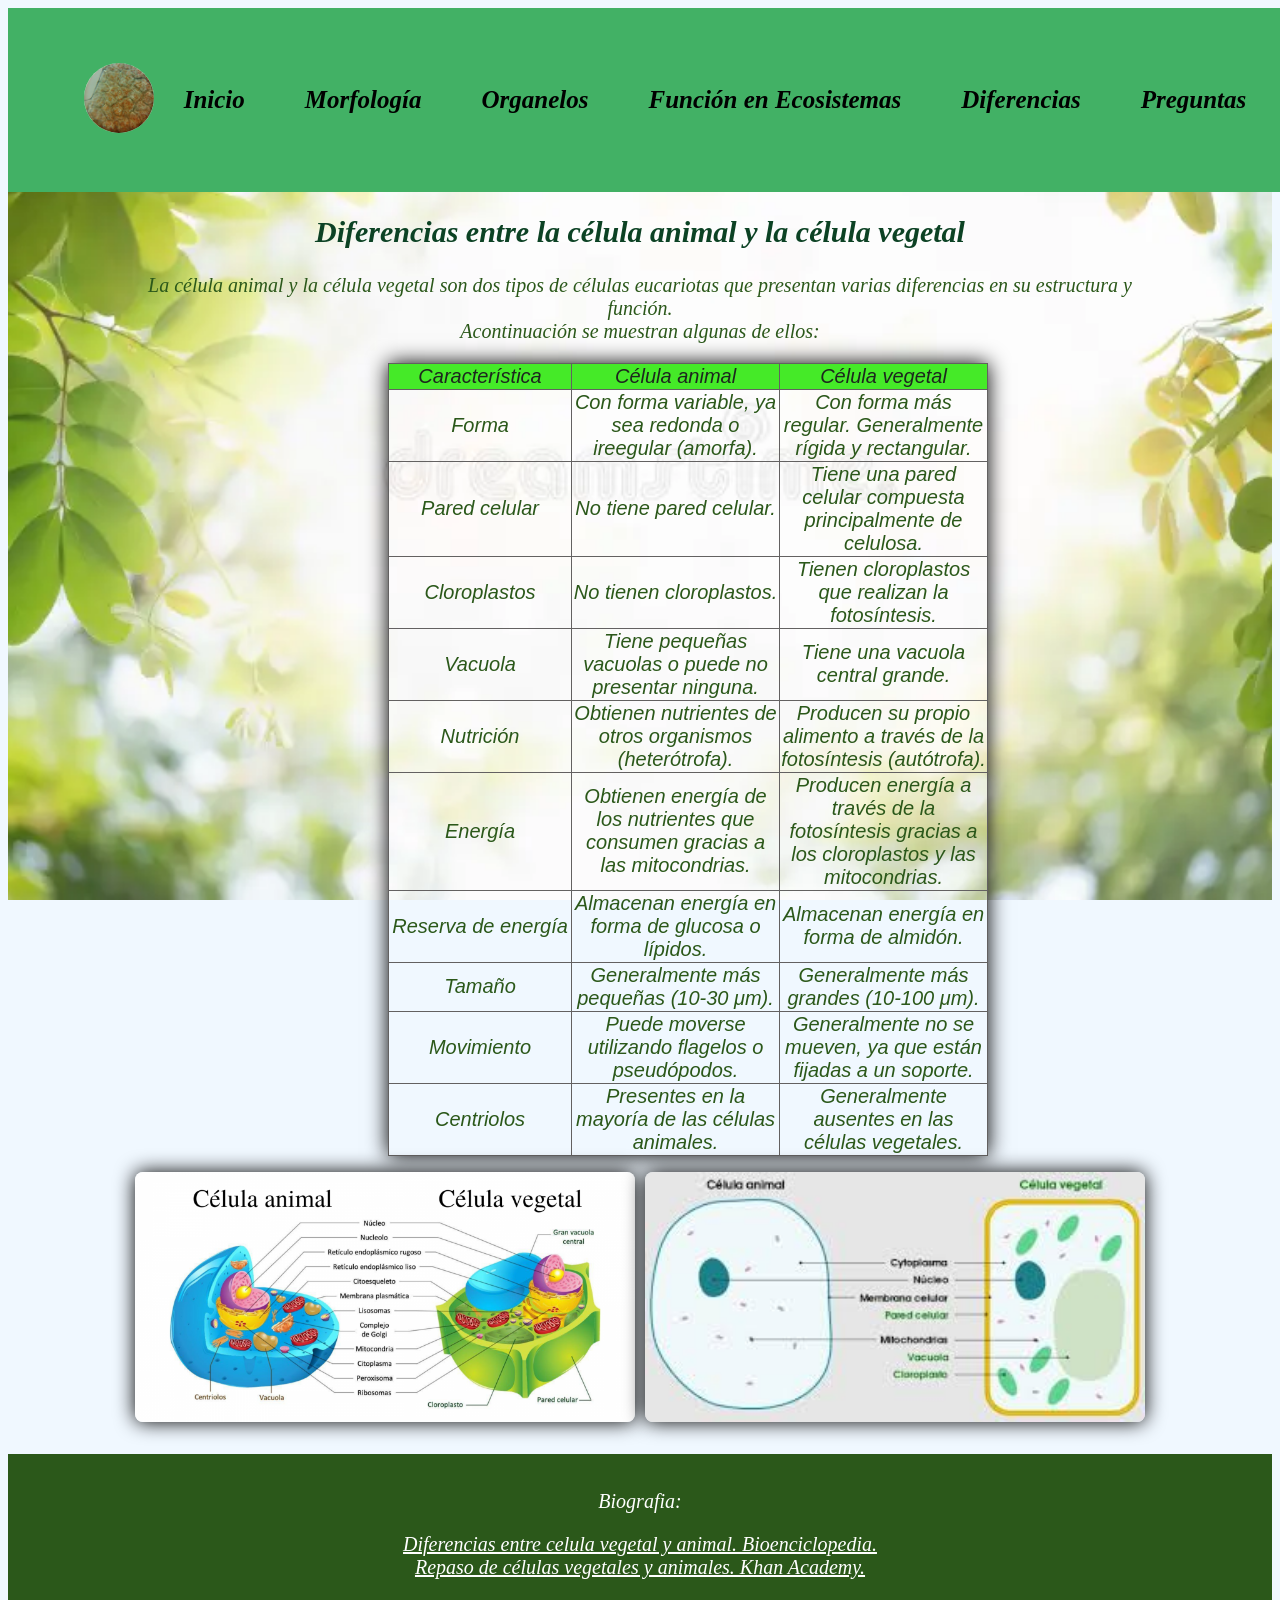
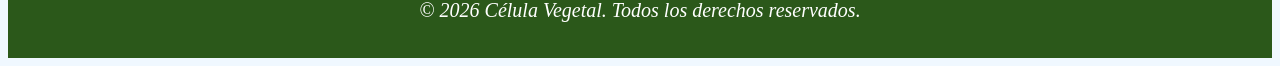
<file: Diferencias.html>
<!DOCTYPE html>
<html lang="en">
<head>
    <meta charset="UTF-8">
    <meta name="viewport" content="width=device-width, initial-scale=1.0">
    <title>Diferencias</title>
    <link rel="stylesheet" href="stylesmenu.css">
    <link rel="stylesheet" href="stylesimagenes.css">
    <link rel="stylesheet" href="stylessecciones.css">
    <link rel="stylesheet" href="styles.css">
    <link rel="stylesheet" href="stylestable.css">
    <link rel="stylesheet" href="styleModal.css">
</head>
<body>
    <header class="seccion">
        <a href="index.html" class="logo">
            <img src="ImagesJorge/Logo.png" alt="logo de la página">
        </a>
        <nav>
            <ul class="menu">
                <li><a href="index.html">Inicio</a></li>
                <li><a href="Morfologia.html">Morfología</a></li>
                <li><a href="Organelos.html">Organelos</a></li>
                <li><a href="FuncionEco.html">Función en Ecosistemas</a></li>
                <li><a href="Diferencias.html">Diferencias</a></li>
                <li><a href="Preguntas.html">Preguntas</a></li>
            </ul>
        </nav>
    </header>
    <div class="media">
        <section id="Diferencias" class="seccion">
            <h2>Diferencias entre la célula animal y la célula vegetal</h2>
            <p>La célula animal y la célula vegetal son dos tipos de células eucariotas que presentan varias diferencias en su estructura y función. <br> Acontinuación se muestran algunas de ellos:</p>
            <div class="table2">
                <table class="table">
                    <thead>
                        <tr>
                            <td>Característica</td>
                            <td>Célula animal</td>
                            <td>Célula vegetal</td>
                        </tr>
                    </thead>
                    <tr>
                        <td>Forma</td>
                        <td>Con forma variable, ya sea redonda o ireegular (amorfa).</td>
                        <td>Con forma más regular. Generalmente rígida y rectangular.</td>
                    </tr>
                    <tr>
                        <td>Pared celular</td>
                        <td>No tiene pared celular.</td>
                        <td>Tiene una pared celular compuesta principalmente de celulosa.</td>
                    </tr>
                    <tr>
                        <td>Cloroplastos</td>
                        <td>No tienen cloroplastos.</td>
                        <td>Tienen cloroplastos que realizan la fotosíntesis.</td>
                    </tr>
                    <tr>
                        <td>Vacuola</td>
                        <td>Tiene pequeñas vacuolas o puede no presentar ninguna.</td>
                        <td>Tiene una vacuola central grande.</td>
                    </tr>
                    <tr>
                        <td>Nutrición</td>
                        <td>Obtienen nutrientes de otros organismos (heterótrofa).</td>
                        <td>Producen su propio alimento a través de la fotosíntesis (autótrofa).</td>
                    </tr>
                    <tr>
                        <td>Energía</td>
                        <td>Obtienen energía de los nutrientes que consumen gracias a las mitocondrias.</td>
                        <td>Producen energía a través de la fotosíntesis gracias a los cloroplastos y las mitocondrias.</td>
                    </tr>
                    <tr>
                        <td>Reserva de energía</td>
                        <td>Almacenan energía en forma de glucosa o lípidos.</td>
                        <td>Almacenan energía en forma de almidón.</td>
                    </tr>
                    <tr>
                        <td>Tamaño</td>
                        <td>Generalmente más pequeñas (10-30 μm).</td>
                        <td>Generalmente más grandes (10-100 μm).</td>
                    </tr>
                    <tr>
                        <td>Movimiento</td>
                        <td>Puede moverse utilizando flagelos o pseudópodos.</td>
                        <td>Generalmente no se mueven, ya que están fijadas a un soporte.</td>
                    </tr>
                    <tr>
                        <td>Centriolos</td>
                        <td>Presentes en la mayoría de las células animales.</td>
                        <td>Generalmente ausentes en las células vegetales.</td>
                    </tr>
                </table>
            </div>
            <div class="eucariota">
                <img src="ImagesJorge/Imagen18.png" alt="célula eucariota">
                <img src="ImagesJorge/Imagen23.jpg" alt="Célula eucariota">
            </div>
        </section>

        <footer>
            <p>Biografia:</p>
            <a href="https://www.bioenciclopedia.com/diferencia-entre-celula-animal-y-celula-vegetal-134.html" target="_blank" class="enlaceJ">Diferencias entre celula vegetal y animal. Bioenciclopedia.</a><br>
            <a href="https://es.khanacademy.org/science/high-school-biology/hs-cells/hs-plant-vs-animal-cells/a/hs-plant-vs-animal-cells-review" target="_blank" class="enlaceJ">Repaso de células vegetales y animales. Khan Academy.</a>
            <br>
            <p>&copy; 2026 Célula Vegetal. Todos los derechos reservados.</p>
        </footer>
    </div>
</body>
</html>
</file>
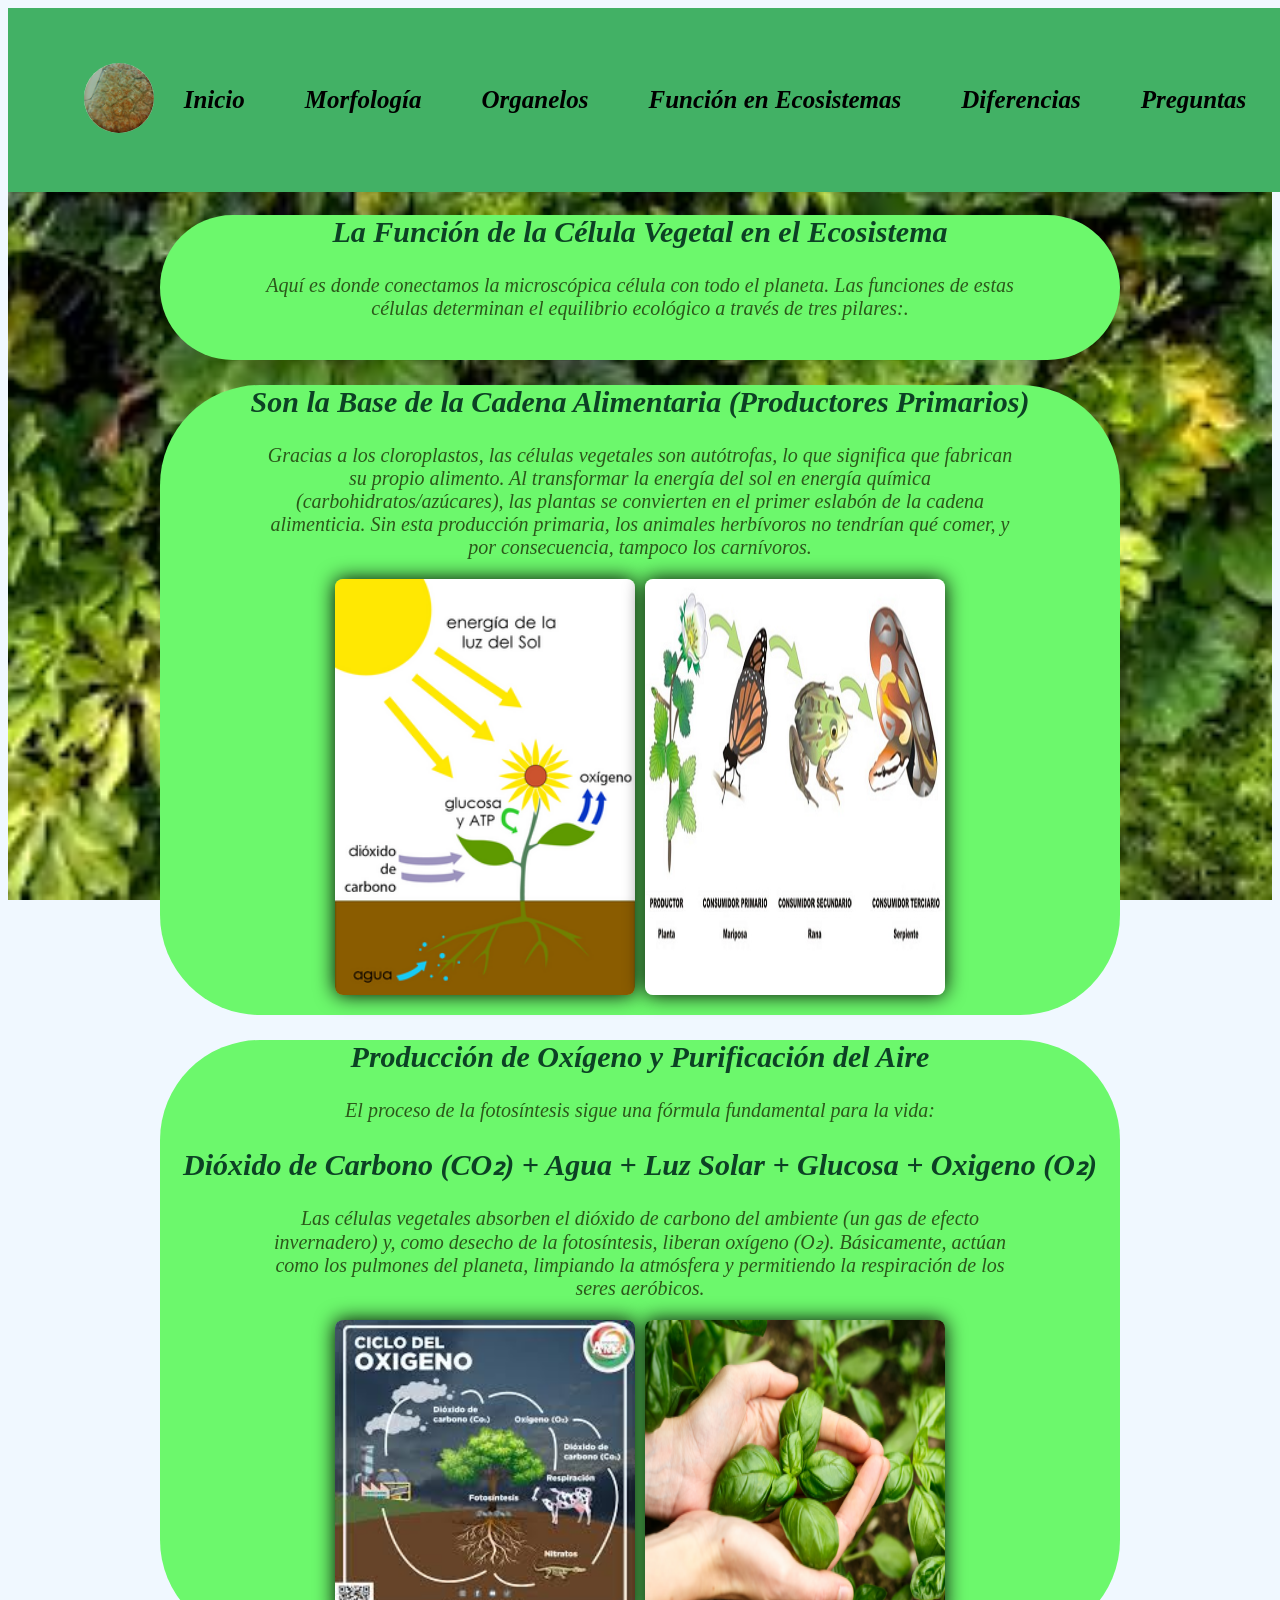
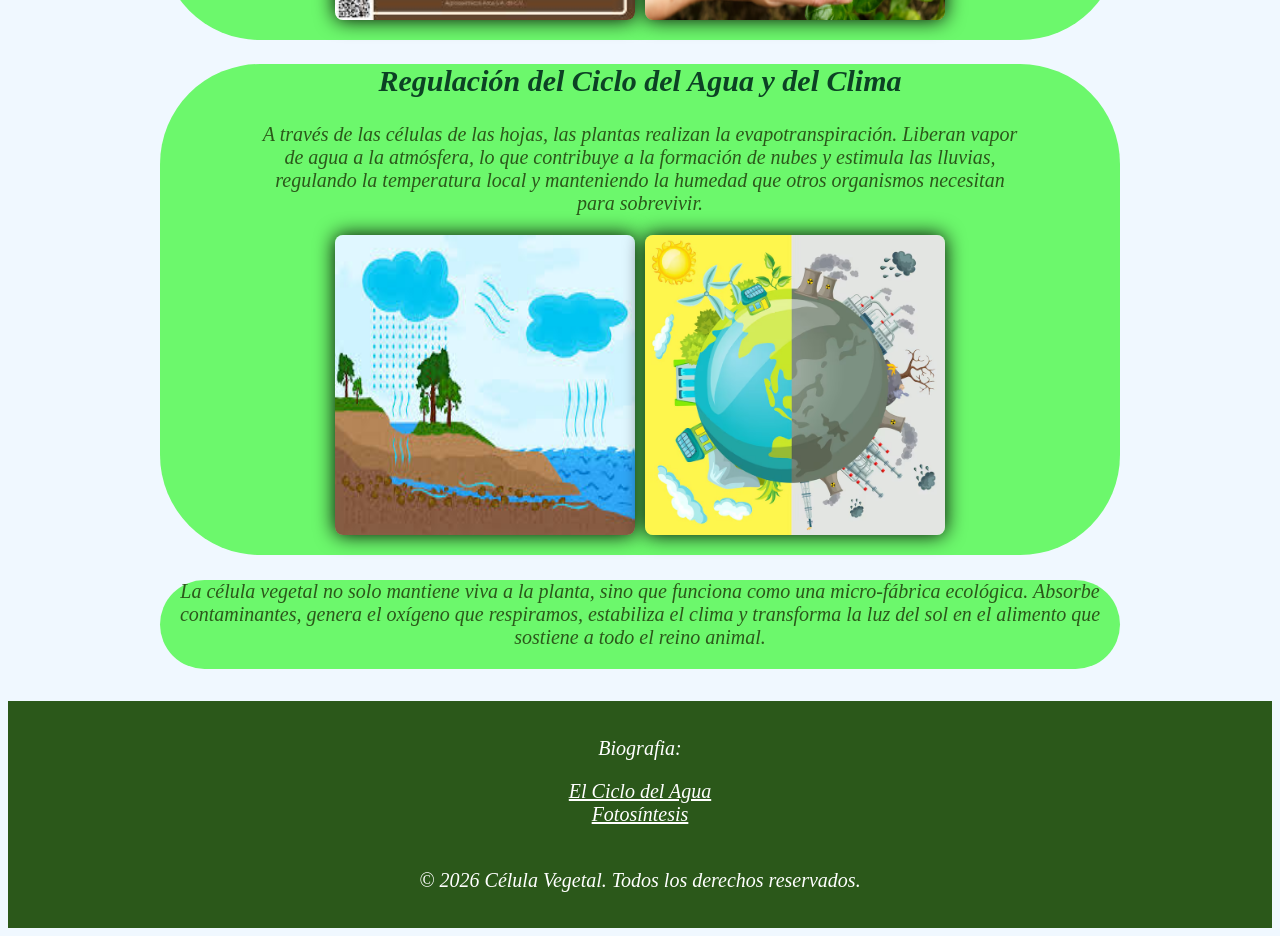
<file: FuncionEco.html>
<!DOCTYPE html>
<html lang="en">
<head>
    <meta charset="UTF-8">
    <meta name="viewport" content="width=device-width, initial-scale=1.0">
    <title>Función en Ecosistemas</title>
    <link rel="stylesheet" href="stylesmenu.css">
    <link rel="stylesheet" href="stylesimagenes.css">
    <link rel="stylesheet" href="stylessecciones.css">
    <link rel="stylesheet" href="styles.css">
    <link rel="stylesheet" href="stylestable.css">
    <link rel="stylesheet" href="styleModal.css">
    <link rel="stylesheet" href="stylesMorfo.css">
</head>
<body>
    <header class="seccion">
        <a href="index.html" class="logo">
            <img src="ImagesJorge/Logo.png" alt="logo de la página">
        </a>
        <nav>
            <ul class="menu">
                <li><a href="index.html">Inicio</a></li>
                <li><a href="Morfologia.html">Morfología</a></li>
                <li><a href="Organelos.html">Organelos</a></li>
                <li><a href="FuncionEco.html">Función en Ecosistemas</a></li>
                <li><a href="Diferencias.html">Diferencias</a></li>
                <li><a href="Preguntas.html">Preguntas</a></li>
            </ul>
        </nav>
    </header>
    <div class="media">
        <section id="FuncionEco" class="seccion">
            <section class="envol">
                <h2>La Función de la Célula Vegetal en el Ecosistema</h2>
                <p>Aquí es donde conectamos la microscópica célula con todo el planeta. Las funciones de estas células determinan el equilibrio ecológico a través de tres pilares:.</p>

            </section> 
            
            <section class="envol">
                <h2>Son la Base de la Cadena Alimentaria (Productores Primarios)</h2>
                <p>Gracias a los cloroplastos, las células vegetales son autótrofas, lo que significa que fabrican su propio alimento. Al transformar la energía del sol en energía química (carbohidratos/azúcares), las plantas se convierten en el primer eslabón de la cadena alimenticia. Sin esta producción primaria, los animales herbívoros no tendrían qué comer, y por consecuencia, tampoco los carnívoros.</p>
                
                <div class="galeria">
                   <img src="ImagenesJenni/Photosynthesis-es.png" alt="Fotosintesis">
                   <img src="ImagenesJenni/cadenaAl.jpg" alt="Cadena Alimentaria">
                </div>
            </section>
           
            <section class="envol">
                <h2>Producción de Oxígeno y Purificación del Aire</h2>
                <p>El proceso de la fotosíntesis sigue una fórmula fundamental para la vida:</p>
                <h2>Dióxido de Carbono (CO₂) + Agua + Luz Solar + Glucosa + Oxigeno (O₂)</h2>
                <p>Las células vegetales absorben el dióxido de carbono del ambiente (un gas de efecto invernadero) y, como desecho de la fotosíntesis, liberan oxígeno (O₂). Básicamente, actúan como los pulmones del planeta, limpiando la atmósfera y permitiendo la respiración de los seres aeróbicos.</p>
                <div class="galeria">
                    <img src="ImagenesJenni/cicloDelOxigeno.jpg" alt="Ciclo del Oxigeno">
                    <img src="ImagenesJenni/purificacion.png" alt="Purificación del aire" >
                </div>
            </section>  
        <!--                           Regulación del Ciclo del Agua-->  
            <section class="envol">
                <h2>Regulación del Ciclo del Agua y del Clima</h2>
                <p>A través de las células de las hojas, las plantas realizan la evapotranspiración. Liberan vapor de agua a la atmósfera, lo que contribuye a la formación de nubes y estimula las lluvias, regulando la temperatura local y manteniendo la humedad que otros organismos necesitan para sobrevivir.</p>
                <div class="galeria">
                    <img src="ImagenesJenni/regulacionAgua.jpg" alt="Fotosintesis">
                    <img src="ImagenesJenni/estabilidadclimatica.avif" alt="Fotosintesis">
                </div>    
            </section>

            <section class="envol">
                <h2></h2>
                La célula vegetal no solo mantiene viva a la planta, sino que funciona como una micro-fábrica ecológica. Absorbe contaminantes, genera el oxígeno que respiramos, estabiliza el clima y transforma la luz del sol en el alimento que sostiene a todo el reino animal.
            </section>
        </section>
    </div>
        <footer>
            <p>Biografia:</p>
            <a href="https://es.khanacademy.org/science/biology/ecology/biogeochemical-cycles/a/the-water-cycle" target="_blank" class="enlaceJ">El Ciclo del Agua</a><br>
            <a href="https://education.nationalgeographic.org/resource/photosynthesis/" target="_blank" class="enlaceJ">Fotosíntesis</a><br>
            <br>
            <p>&copy; 2026 Célula Vegetal. Todos los derechos reservados.</p>
        </footer>
</body>
</html>
</file>
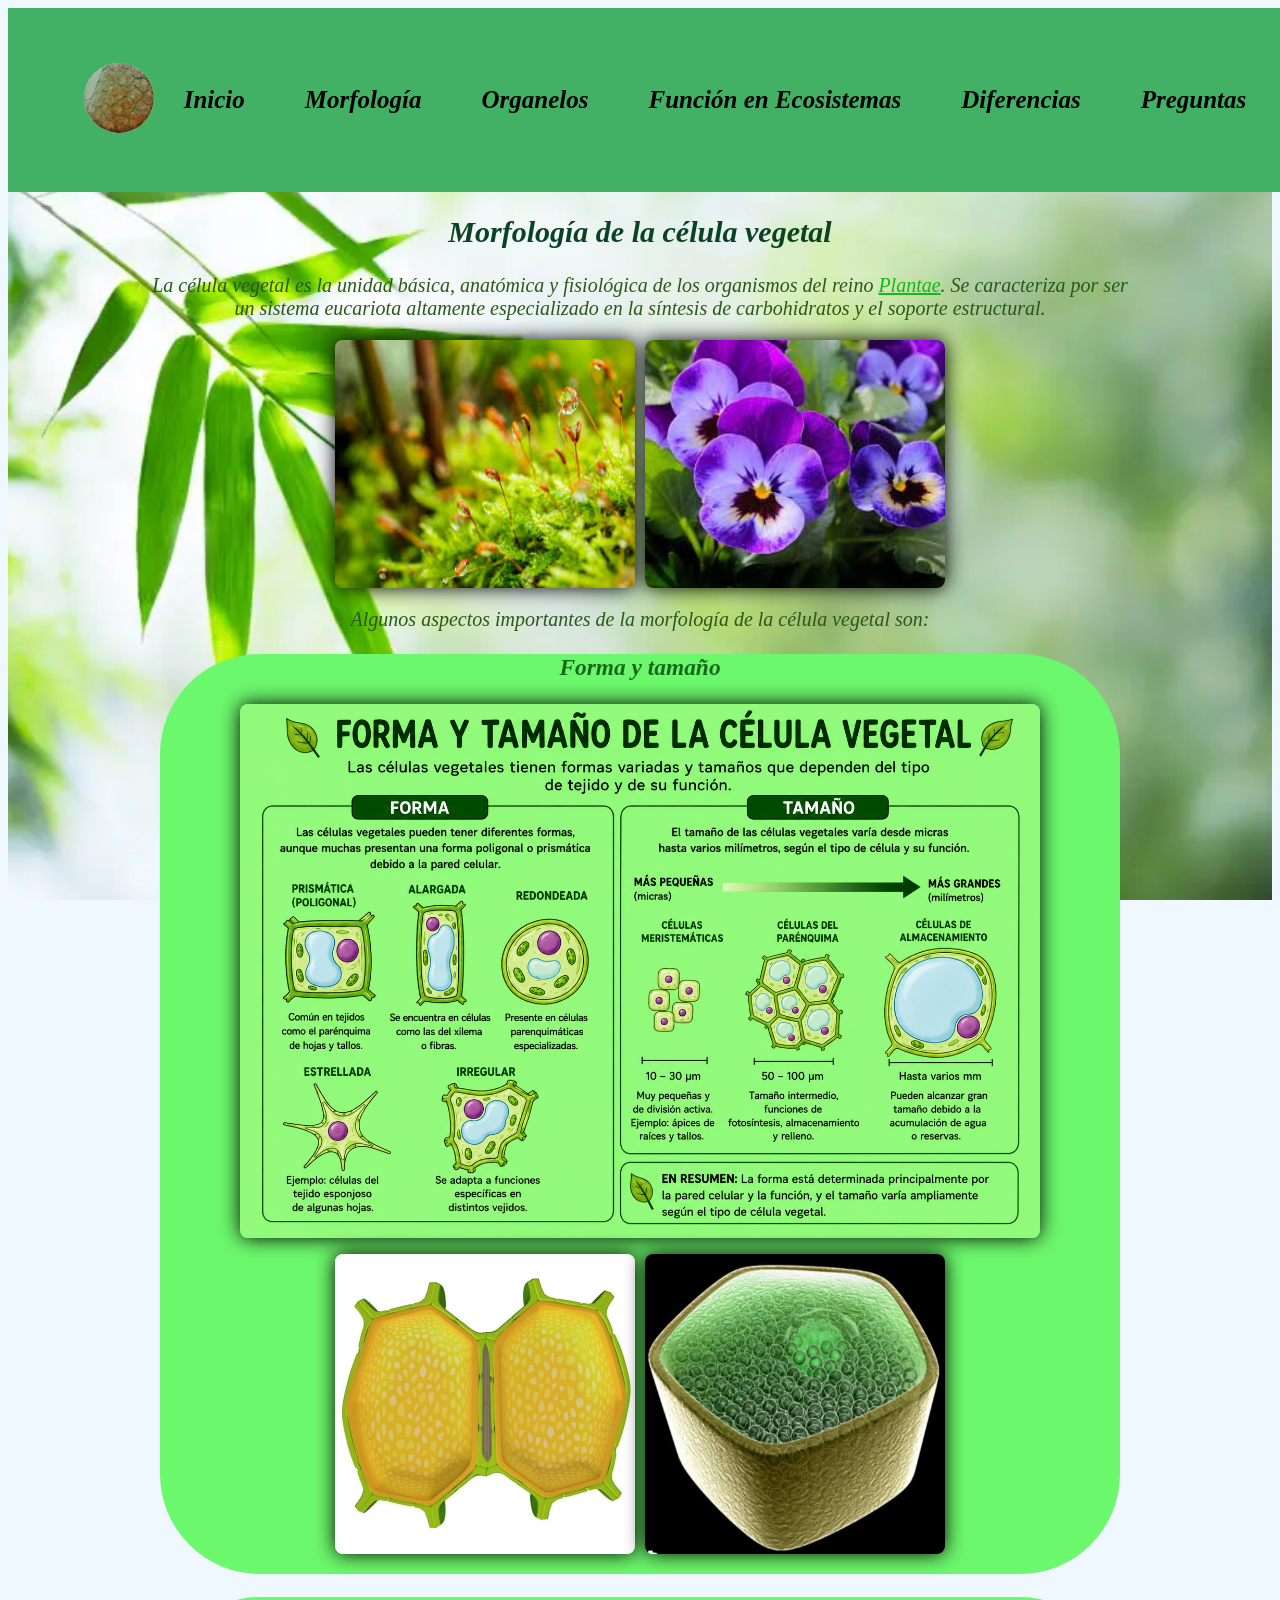
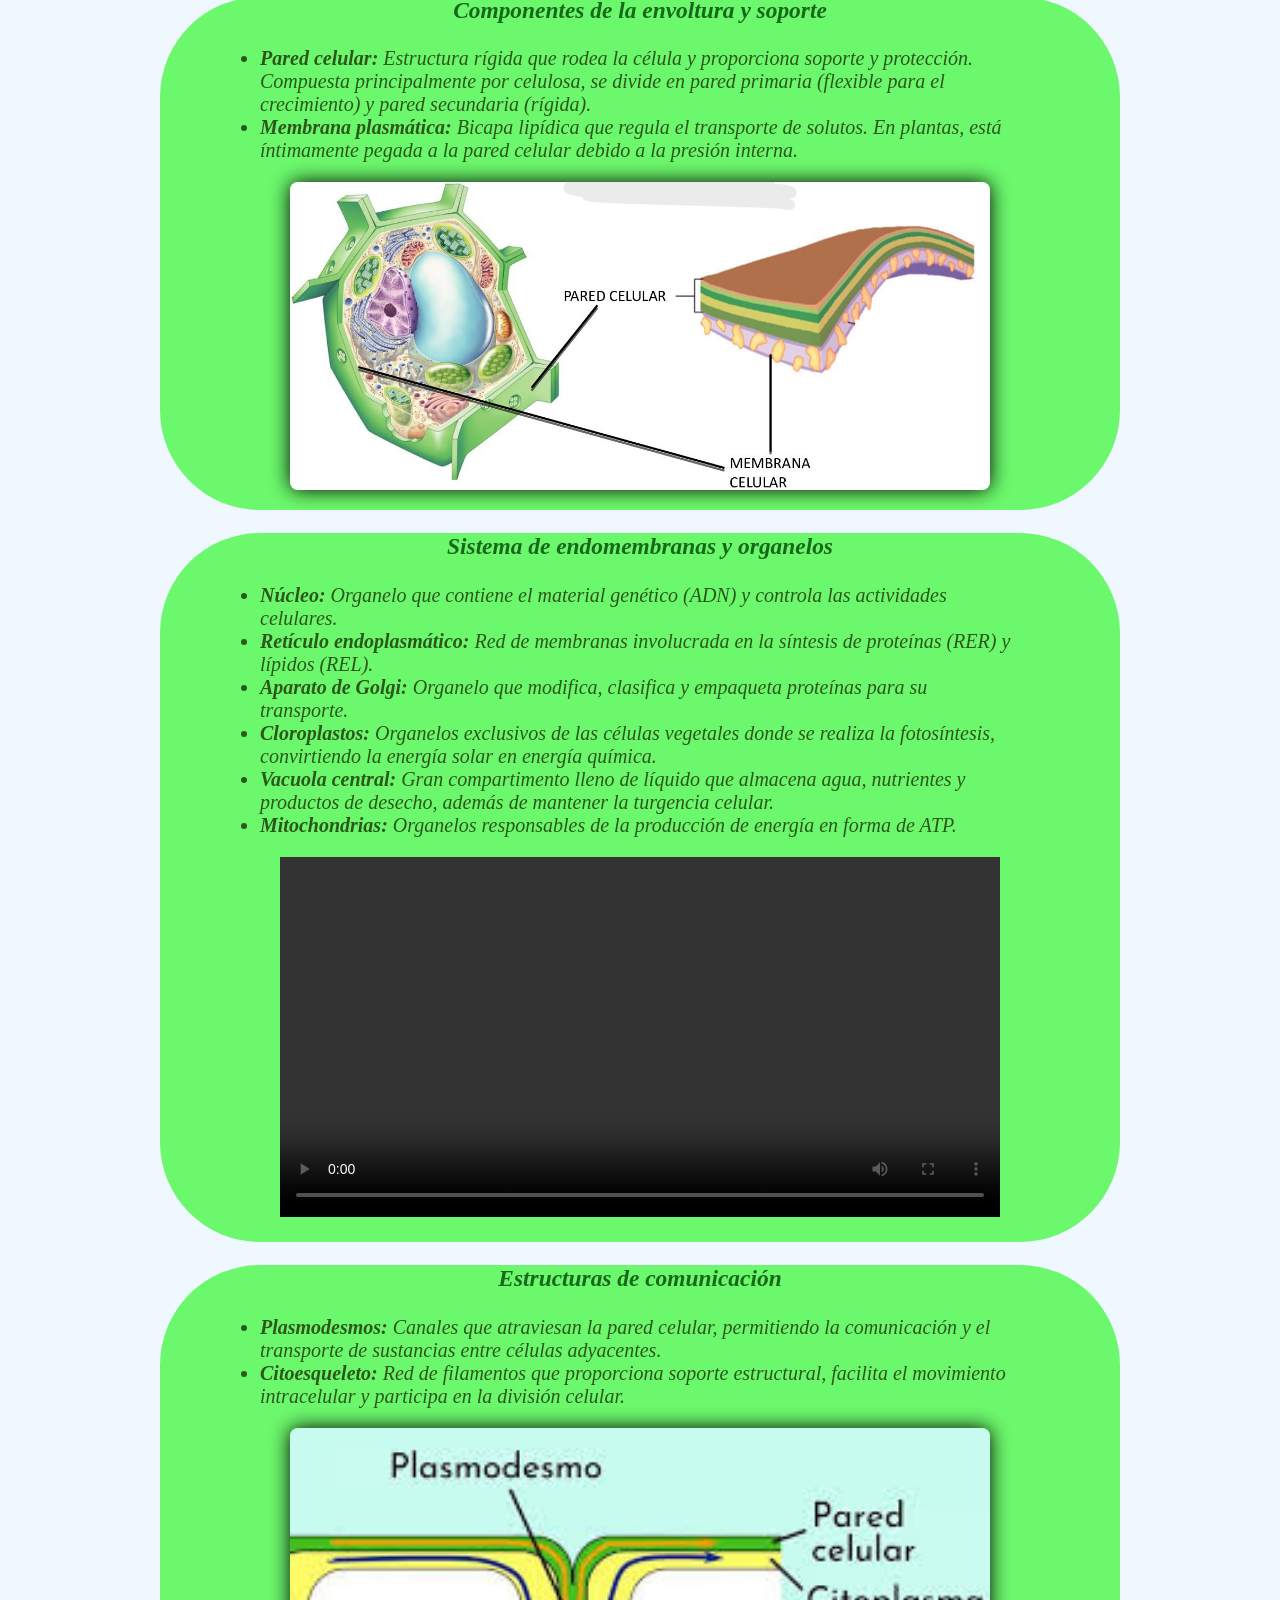
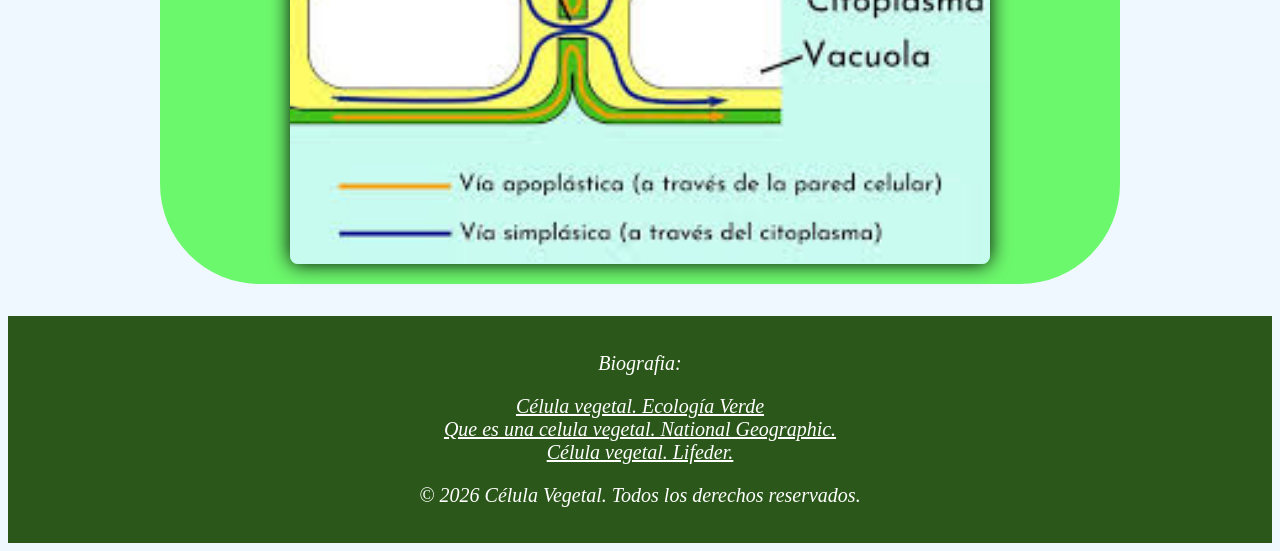
<file: Morfologia.html>
<!DOCTYPE html>
<html lang="en">
<head>
    <meta charset="UTF-8">
    <meta name="viewport" content="width=device-width, initial-scale=1.0">
    <title>Morfología</title>
    <link rel="stylesheet" href="stylesmenu.css">
    <link rel="stylesheet" href="stylesimagenes.css">
    <link rel="stylesheet" href="stylessecciones.css">
    <link rel="stylesheet" href="styles.css">
    <link rel="stylesheet" href="stylestable.css">
    <link rel="stylesheet" href="stylesMorfo.css">
    <link rel="stylesheet" href="styleModal.css">
</head>
<body>
    <header class="seccion">
        <a href="index.html" class="logo">
            <img src="ImagesJorge/Logo.png" alt="logo de la página">
        </a>
        <nav>
            <ul class="menu">
                <li><a href="index.html">Inicio</a></li>
                <li><a href="Morfologia.html">Morfología</a></li>
                <li><a href="Organelos.html">Organelos</a></li>
                <li><a href="FuncionEco.html">Función en Ecosistemas</a></li>
                <li><a href="Diferencias.html">Diferencias</a></li>
                <li><a href="Preguntas.html">Preguntas</a></li>
            </ul>
        </nav>
    </header>
    <div class="media">
        <section id="Morfologia" class="seccion">
            <h2>Morfología de la célula vegetal</h2>
            <p>La célula vegetal es la unidad básica, anatómica y fisiológica de los organismos del reino <a href="Plantae.html" target="_blank" class="plantaes">Plantae</a>. Se caracteriza por ser un sistema eucariota altamente especializado en la síntesis de carbohidratos y el soporte estructural.
            </p>
            <div class="galeria">
                <img src="ImagesJorge/Imagen21.jpg" alt="Célula vegetal">
                <img src="ImagesJorge/Imagen22.jpg" alt="Célula vegetal">
            </div>
            <p>Algunos aspectos importantes de la morfología de la célula vegetal son:</p>
            <section class="envol">
                <h3>Forma y tamaño</h3>
                <div class="galeria" id="tamaño">
                    <img src="ImagesJorge/Morfologia.png" alt="Célula vegetal">
                </div>
                <div class="galeria">
                    <img src="ImagesJorge/hojosDeMosca.jpeg" alt="Célula vegetal">
                    <img src="ImagesJorge/hojoMosca.jpeg" alt="Célula vegetal">
                </div>
            </section>
            
            <section class="envol">
                <h3>Componentes de la envoltura y soporte</h3>
                <ul>
                    <li><b>Pared celular:</b> Estructura rígida que rodea la célula y proporciona soporte y protección. Compuesta principalmente por celulosa, se divide en pared primaria (flexible para el crecimiento) y pared secundaria (rígida).</li>
                    <li><b>Membrana plasmática:</b> Bicapa lipídica que regula el transporte de solutos. En plantas, está íntimamente pegada a la pared celular debido a la presión interna.</li>
                </ul>

                <div class="galeria" id="PC">
                    <img src="ImagesJorge/PMC.png" alt="Pared celular y membrana plasmática">
                </div>
            </section>

            <section class="envol">
                <h3>Sistema de endomembranas y organelos</h3>
                <ul>
                    <li><b>Núcleo:</b> Organelo que contiene el material genético (ADN) y controla las actividades celulares.</li>
                    <li><b>Retículo endoplasmático:</b> Red de membranas involucrada en la síntesis de proteínas (RER) y lípidos (REL).</li>
                    <li><b>Aparato de Golgi:</b> Organelo que modifica, clasifica y empaqueta proteínas para su transporte.</li>
                    <li><b>Cloroplastos:</b> Organelos exclusivos de las células vegetales donde se realiza la fotosíntesis, convirtiendo la energía solar en energía química.</li>
                    <li><b>Vacuola central:</b> Gran compartimento lleno de líquido que almacena agua, nutrientes y productos de desecho, además de mantener la turgencia celular.</li>
                    <li><b>Mitochondrias:</b> Organelos responsables de la producción de energía en forma de ATP.</li>
                </ul>
                <video src="Video/mp_.mp4" class="video" controls></video>
            </section>

            <section class="envol">
                <h3>Estructuras de comunicación</h3>
                <ul>
                    <li><b>Plasmodesmos:</b> Canales que atraviesan la pared celular, permitiendo la comunicación y el transporte de sustancias entre células adyacentes.</li>
                    <li><b>Citoesqueleto:</b> Red de filamentos que proporciona soporte estructural, facilita el movimiento intracelular y participa en la división celular.</li>
                </ul>
                <div class="galeria" id="PC">
                    <img src="ImagesJorge/Pals.jpg" alt="Plasmodesmos y citoesqueleto">
                </div>
            </section>
        </section>
        <footer>
            <p>Biografia:</p>
            <a href="https://www.bioenciclopedia.com/celula-vegetal-135.html?utm_source=chatgpt.com" target="_blank" class="enlaceJ">Célula vegetal. Ecología Verde</a><br>
            <a href="https://www.nationalgeographicla.com/ciencia/2022/08/que-es-una-celula-vegetal?utm_source=chatgpt.com" target="_blank" class="enlaceJ">Que es una celula vegetal. National Geographic.</a><br>
            <a href="https://www.lifeder.com/celula-vegetal/?utm_source=chatgpt.com" target="_blank" class="enlaceJ">Célula vegetal. Lifeder.</a>
            <br>
            <p>&copy; 2026 Célula Vegetal. Todos los derechos reservados.</p>
        </footer>
    </div>
</body>
</html>
</file>
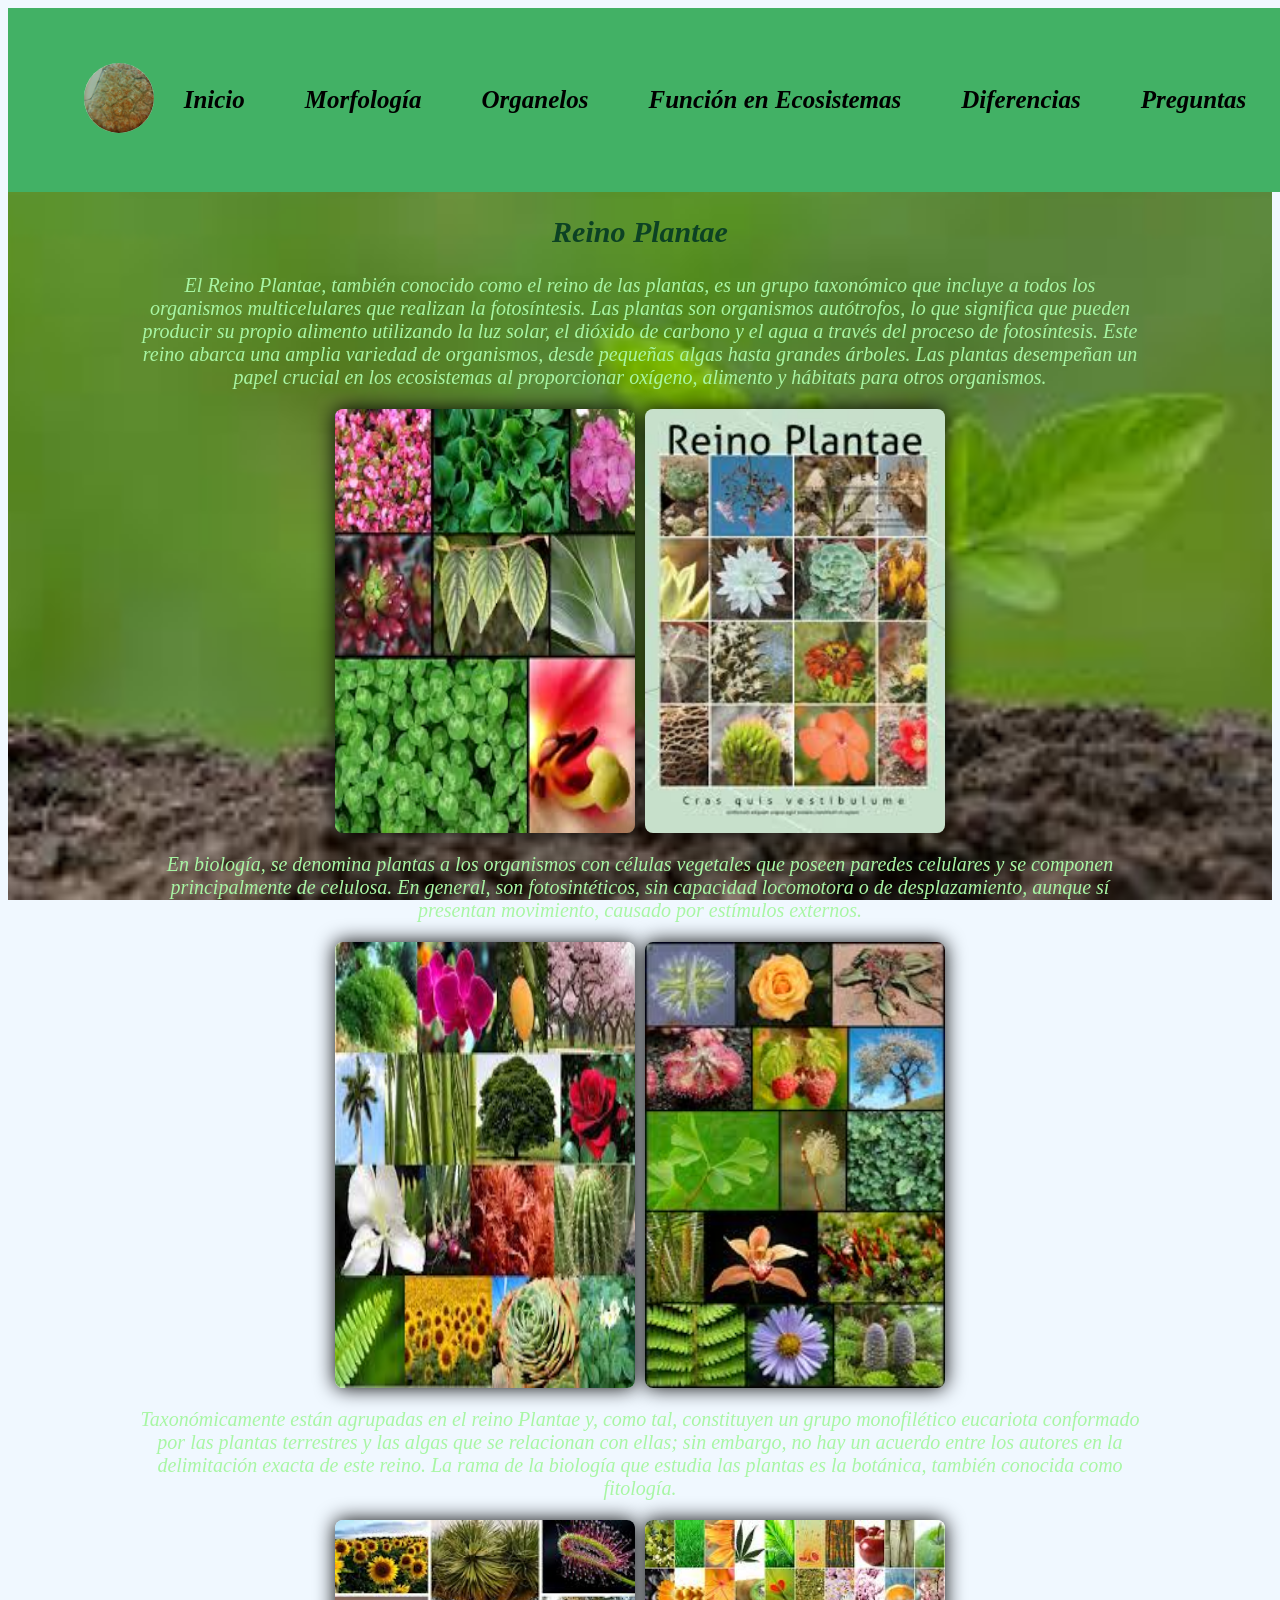
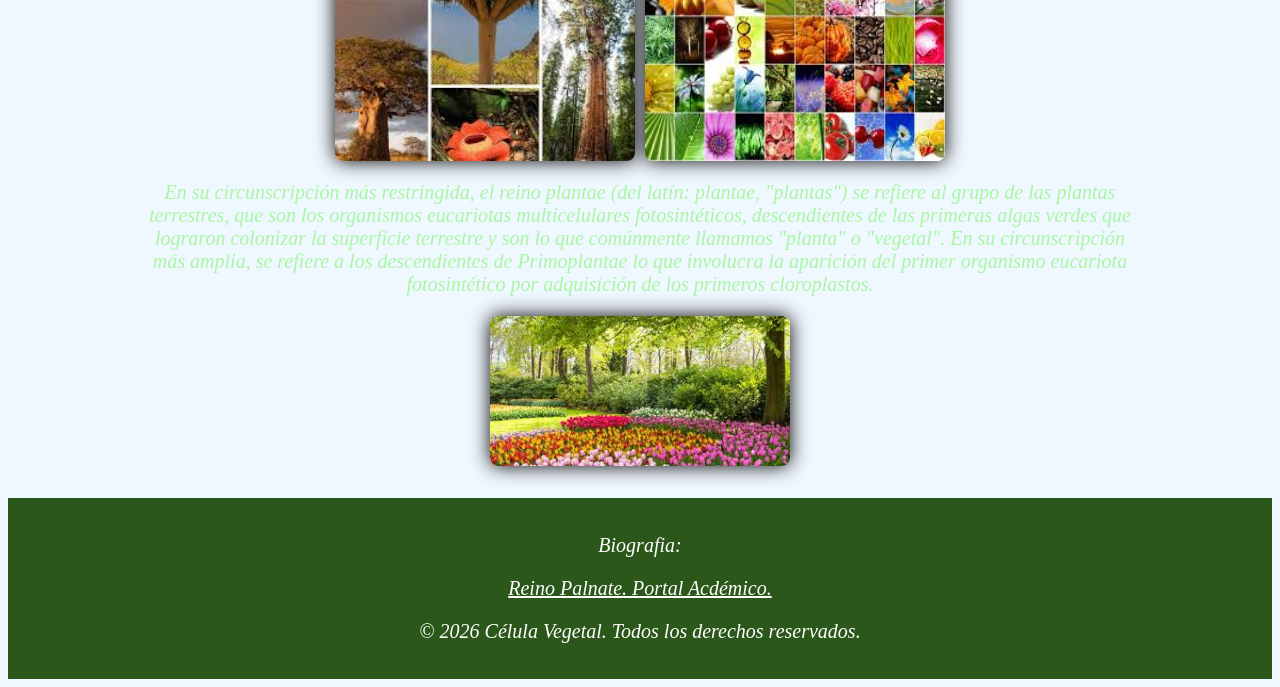
<file: Plantae.html>
<!DOCTYPE html>
<html lang="en">
<head>
    <meta charset="UTF-8">
    <meta name="viewport" content="width=device-width, initial-scale=1.0">
    <title>Plantae</title>
    <link rel="stylesheet" href="stylesmenu.css">
    <link rel="stylesheet" href="stylesimagenes.css">
    <link rel="stylesheet" href="stylessecciones.css">
    <link rel="stylesheet" href="styles.css">
    <link rel="stylesheet" href="stylestable.css">
    <link rel="stylesheet" href="styleModal.css">
</head>
<body>
    <header class="seccion">
        <a href="index.html" class="logo">
            <img src="ImagesJorge/Logo.png" alt="logo de la página">
        </a>
        <nav>
            <ul class="menu">
                <li><a href="index.html">Inicio</a></li>
                <li><a href="Morfologia.html">Morfología</a></li>
                <li><a href="Organelos.html">Organelos</a></li>
                <li><a href="FuncionEco.html">Función en Ecosistemas</a></li>
                <li><a href="Diferencias.html">Diferencias</a></li>
                <li><a href="Preguntas.html">Preguntas</a></li>
            </ul>
        </nav>
    </header>
    <div class="media">
        <section id="Plantae" class="seccion plantae">
            <h2>Reino Plantae</h2>
            <p>El Reino Plantae, también conocido como el reino de las plantas, es un grupo taxonómico que incluye a todos los organismos multicelulares que realizan la fotosíntesis. Las plantas son organismos autótrofos, lo que significa que pueden producir su propio alimento utilizando la luz solar, el dióxido de carbono y el agua a través del proceso de fotosíntesis. Este reino abarca una amplia variedad de organismos, desde pequeñas algas hasta grandes árboles. Las plantas desempeñan un papel crucial en los ecosistemas al proporcionar oxígeno, alimento y hábitats para otros organismos.</p>
            <div class="galeria">
                <img src="ImagesJorge/plantae1.jpg" alt="Reino Plantae">
                <img src="ImagesJorge/plantae2.jpg" alt="Reino Plantae">
            </div>
            <p>En biología, se denomina plantas a los organismos con células vegetales que poseen paredes celulares y se componen principalmente de celulosa. En general, son fotosintéticos, sin capacidad locomotora o de desplazamiento, aunque sí presentan movimiento, causado por estímulos externos.</p>
            <div class="galeria">
                <img src="ImagesJorge/plantae3.jpg" alt="Reino Plantae">
                <img src="ImagesJorge/plantae4.jpg" alt="Reino Plantae">
            </div>
            <p>Taxonómicamente están agrupadas en el reino Plantae y, como tal, constituyen un grupo monofilético eucariota conformado por las plantas terrestres y las algas que se relacionan con ellas; sin embargo, no hay un acuerdo entre los autores en la delimitación exacta de este reino. La rama de la biología que estudia las plantas es la botánica, también conocida como fitología.</p>
            <div class="galeria">
                <img src="ImagesJorge/plantae5.jpg" alt="Reino Plantae">
                <img src="ImagesJorge/plantae7.jpg" alt="Reino Plantae">
            </div>
            <p>En su circunscripción más restringida, el reino plantae (del latín: plantae, "plantas") se refiere al grupo de las plantas terrestres, que son los organismos eucariotas multicelulares fotosintéticos, descendientes de las primeras algas verdes que lograron colonizar la superficie terrestre y son lo que comúnmente llamamos "planta" o "vegetal". En su circunscripción más amplia, se refiere a los descendientes de Primoplantae lo que involucra la aparición del primer organismo eucariota fotosintético por adquisición de los primeros cloroplastos.</p>
            <div class="galeria" id="plantae">
                <img src="ImagesJorge/plantae6.jpg" alt="Reino Plantae">
            </div>
        </section>
        <footer>
            <p>Biografia:</p>
            <a href="https://portalacademico.cch.unam.mx/biologia2/caracteristicas-generales-dominios-y-reinos/reino-plantae" target="_blank" class="enlaceJ">Reino Palnate. Portal Acdémico.</a>
            <br>
            <p>&copy; 2026 Célula Vegetal. Todos los derechos reservados.</p>
        </footer>
    </div>
</body>
</html>
</file>
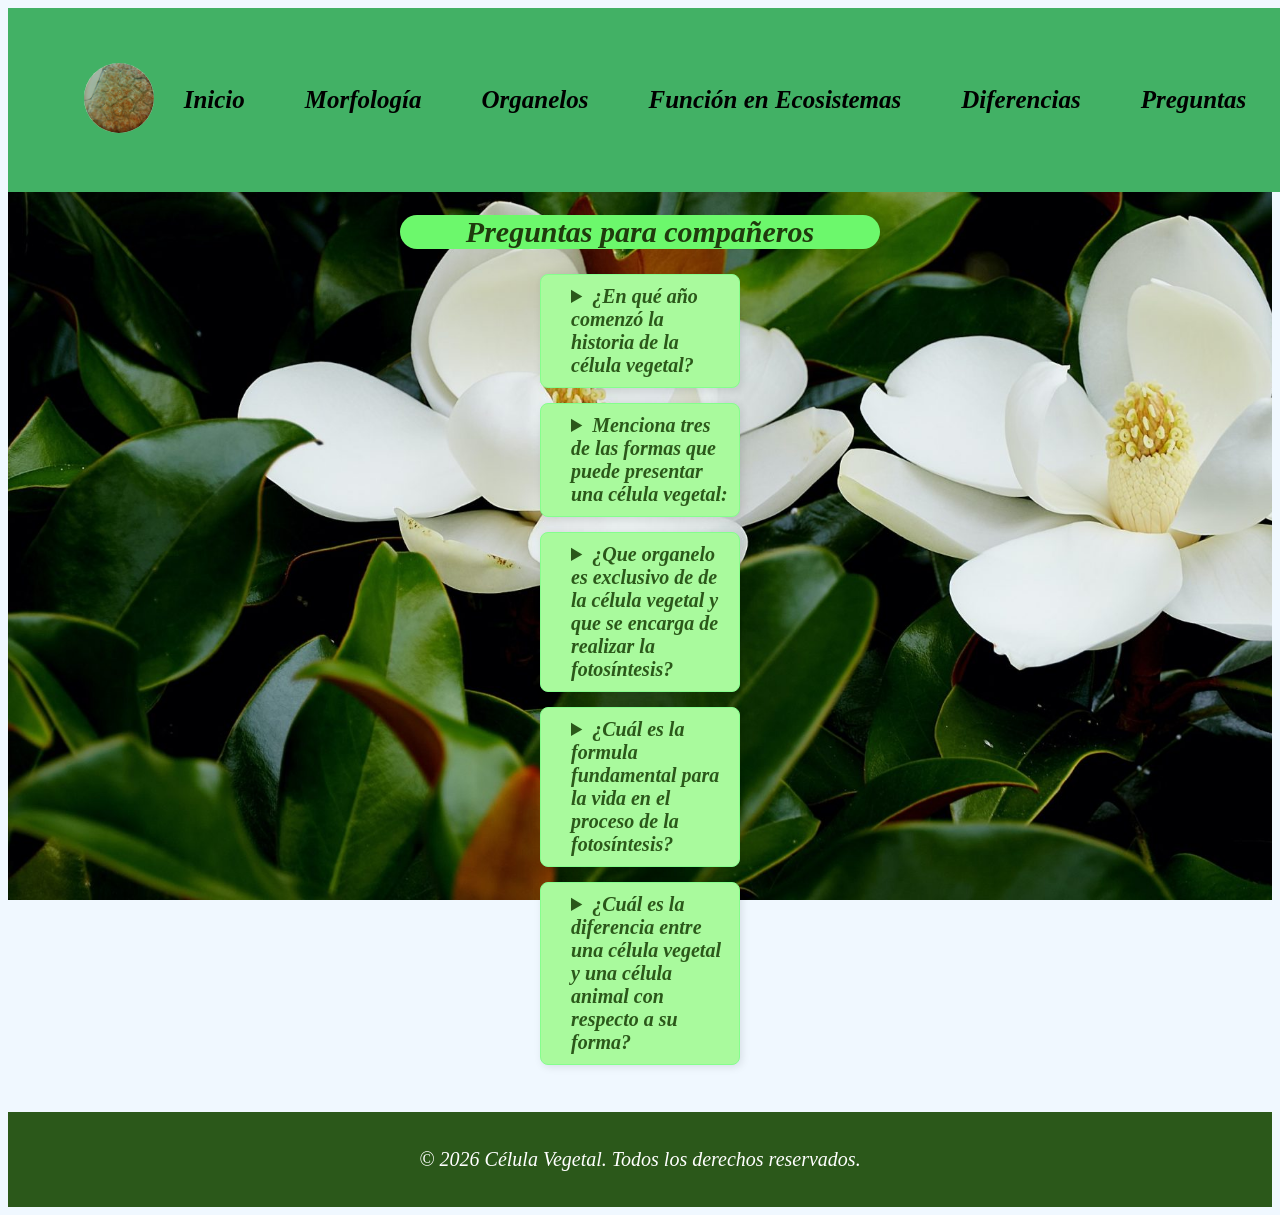
<file: Preguntas.html>
<!DOCTYPE html>
<html lang="en">
<head>
    <meta charset="UTF-8">
    <meta name="viewport" content="width=device-width, initial-scale=1.0">
    <title>Células Eucariotas y Procariotas</title>
    <link rel="stylesheet" href="stylesmenu.css">
    <link rel="stylesheet" href="stylesimagenes.css">
    <link rel="stylesheet" href="stylessecciones.css">
    <link rel="stylesheet" href="styles.css">
    <link rel="stylesheet" href="stylestable.css">
    <link rel="stylesheet" href="stylesMorfo.css">
    <link rel="stylesheet" href="styleModal.css">
    <link rel="stylesheet" href="stylesfaq.css">
</head>
<body>
    <header class="seccion">
        <a href="index.html" class="logo">
            <img src="ImagesJorge/Logo.png" alt="logo de la página">
        </a>
        <nav>
            <ul class="menu">
                <li><a href="index.html">Inicio</a></li>
                <li><a href="Morfologia.html">Morfología</a></li>
                <li><a href="Organelos.html">Organelos</a></li>
                <li><a href="FuncionEco.html">Función en Ecosistemas</a></li>
                <li><a href="Diferencias.html">Diferencias</a></li>
                <li><a href="Preguntas.html">Preguntas</a></li>
            </ul>
        </nav>
    </header>
    <div class="media">
        <section id="Preguntas" class="faq">
            <div class="envol2">
                <h2>Preguntas para compañeros</h2>
            </div>
            <details>
                <summary>¿En qué año comenzó la historia de la célula vegetal?</summary>
                <p>La historia de la célula vegetal comenzó en el año 1665, cuando Robert Hooke observó células en un trozo de corcho.</p>
            </details>

            <details>
                <summary>Menciona tres de las formas que puede presentar una célula vegetal:</summary>
                <p>Las células vegetales pueden presentar formas como redonda, prismática o estrellada.</p>
            </details>

            <details>
                <summary>¿Que organelo es exclusivo de de la célula vegetal y que se encarga de realizar la fotosíntesis?</summary>
                <p>El organelo exclusivo de la célula vegetal que se encarga de realizar la fotosíntesis es el cloroplasto.</p>
            </details>

            <details>
                <summary>¿Cuál es la formula fundamental para la vida en el proceso de la fotosíntesis?</summary>
                <p>La fórmula fundamental para la fotosíntesis es: Dióxido de Carbono (CO₂) + Agua + Luz Solar + Glucosa + Oxigeno (O₂)</p>
            </details>

            <details>
                <summary>¿Cuál es la diferencia entre una célula vegetal y una célula animal con respecto a su forma?</summary>
                <p>Las células vegetales tienen una forma más rígida y rectangular debido a su pared celular, mientras que las células animales tienen una forma más variable y suave.</p>
            </details>
        </section>
        <footer>
            <p>&copy; 2026 Célula Vegetal. Todos los derechos reservados.</p>
        </footer>
    </div>
</body>
</html>
</file>
<file: stylesmenu.css>
/*Menú*/
.menu{
    display: flex;
    justify-content: center;
    list-style: none;
    padding: 1rem 0;
    flex-wrap: nowrap;
}
.menu li{
    margin: 0 15px;
}
.menu a{
    color: black;
    text-decoration: none;
    padding: 10px 15px;
    transition: background-color 0.5s ease, transform 2s ease;
    font-size: 25px;
    font-weight: bold;
    display: inline-block;
    border-radius: 10px;
}
.menu a:hover{
    background-color: rgba(255, 255, 255, 0.3);
    transform: scale(1.2);
}

/*Logo*/
.logo img{
    height:70px;
    transition: 1.5s ease;
    border-radius: 50px;
}

.logo img:hover{
    border: 1px solid white;
    background-color: wheat;
    transform: scale(1.2) rotate(360deg);
}

header{
    position: fixed;
    display: flex;
    padding: 1rem;
    text-align: center;
    z-index: 1000;
    width: 100%;
    justify-content: center;
    background-color: #42b165;
    color: white;
}
</file>
<file: stylesimagenes.css>
.galeria{
    display: flex;
    flex-wrap: wrap;
    gap: 10px;
    justify-content: center;
    margin-top: 1rem;
}
.galeria img{
    box-shadow: 0 0 20px rgb(0, 0, 0);
    width: 100%;
    max-width: 300px;
    border-radius: 8px;
    transition: transform 0.3s ease, box-shadow 0.3s ease;
}
.galeria img:hover{
    transform: scale(1.05);
    box-shadow: 0 4px 12px rgba(255, 255, 255, 0.2);
}

#PC img{
    max-width: 700px;
}

/* Procaroiota */
.procariota{
    display: flex;
    flex-wrap: wrap;
    gap: 10px;
    justify-content: center;
    margin-top: 1rem;
}
.procariota img{
    box-shadow: 0 0 20px rgb(0, 0, 0);
    width: 100%;
    max-width: 500px;
    border-radius: 8px;
    transition: transform 0.3s ease, box-shadow 0.3s ease;
}
.procariota img:hover{
    transform: scale(1.05);
    box-shadow: 0 4px 12px rgba(255, 255, 255, 0.2);
}

/* Eucariota */
.eucariotas{
    display: flex;
    flex-wrap: wrap;
    gap: 10px;
    justify-content: center;
    margin-top: 1rem;
}
.eucariotas img{
    box-shadow: 0 0 20px rgb(0, 0, 0);
    width: 100%;
    max-width: 300px;
    border-radius: 8px;
    transition: transform 0.3s ease, box-shadow 0.3s ease;
}
.eucariotas img:hover{
    transform: scale(1.05);
    box-shadow: 0 4px 12px rgba(255, 255, 255, 0.2);
}

.eucariota{
    display: flex;
    flex-wrap: wrap;
    gap: 10px;
    justify-content: center;
    margin-top: 1rem;
}
.eucariota img{
    box-shadow: 0 0 20px rgb(0, 0, 0);
    width: 100%;
    max-width: 500px;
    border-radius: 8px;
    transition: transform 0.3s ease, box-shadow 0.3s ease;
}
.eucariota img:hover{
    transform: scale(1.05);
    box-shadow: 0 4px 12px rgba(255, 255, 255, 0.2);
}
</file>
<file: stylessecciones.css>
.seccion{
    scroll-margin-top: 177px;
    align-items: center;
    text-align: center;
    padding: 2rem;
    max-width: 2000px;
}
p{
    text-align: center;
    padding-inline: 100px;
}
ul{
    text-align: left;
    padding-inline: 100px;
}
</file>
<file: styles.css>
body{
    background-color: aliceblue;
    color: #2b581a;
    font: bold;
    font-style: italic;
    align-items: center;
    font-size: 20px;
}

h1, h2 {
    color: #0c4224;
}

h3, h4 {
    color: #17681a;
}

.media{
    padding-top: 150px;
}

.plantaes{
    color: #12b917;
}
.plantae{
    color: #a8f6a4;
}

/* === Footer === */
footer{
    text-align: center;
    padding: 1rem;
    background-color: #2b581a;
    color: white;
}

#Diferencias{
    background-image: url('ImagesJorge/Fondo1.jpg');
    background-repeat: no-repeat;
    background-size: cover;
    background-attachment: fixed;
    background-position: center;
}

#Inicio{
    background-image: url('ImagesJorge/Fondo2.jpg');
    background-repeat: no-repeat;
    background-size: cover;
    background-attachment: fixed;
    background-position: center;
}

#Morfologia{
    background-image: url('ImagesJorge/Fondo3.jpg');
    background-repeat: no-repeat;
    background-size: cover;
    background-attachment: fixed;
    background-position: center;
}

#Plantae{
    background-image: url('ImagesJorge/FondoPlantae.jpg');
    background-repeat: no-repeat;
    background-size: cover;
    background-attachment: fixed;
    background-position: center;
}

#Organelos{
    background-image: url('ImagenesJenni/fondo.jpg');
    background-repeat: no-repeat;
    background-size: cover;
    background-attachment: fixed;
    background-position: center;
}

#FuncionEco{
    background-image: url('ImagenesJenni/fondo2.jpg');
    background-repeat: no-repeat;
    background-size: cover;
    background-attachment: fixed;
    background-position: center;
}

.negro {
    color: black;
}

video{
    width: 75%;
}

.video2{
    width: 30%;
    border-radius: 8px;
    box-shadow: 0 0 20px rgb(0, 0, 0);
    transition: transform 0.3s ease, box-shadow 0.3s ease;
}
</file>
<file: stylestable.css>
thead{
    background-color:rgb(69, 234, 40);
    color:rgb(29, 39, 30);
    border:  1px solid rgb(99, 97, 97);
}
td{
    max-width: 200px;
    border: 1px solid rgb(99, 97, 97);
}
.table{
    align-items: center;
    border: 1px solid black;
    border-collapse: collapse;
    margin: 25 px 0;
    font-size: 1em;
    font-family: Arial, Helvetica, sans-serif;
    min-width: 600px;
    box-shadow: 0 0 20px rgb(0, 0, 0);
}
.table2{
    padding-left: 29%;
}
</file>
<file: styleModal.css>
.enlaceJ {
  color: white;
}

.organelosTitulo {
  color: #7ab96a;
}

.organelostexto {
  color: #74b855;
}
.galeriaModal {
  display: grid;
  grid-template-columns: repeat(auto-fill, minmax(250px, 1fr));
  gap: 20px;
  padding: 20px;
}

.tarjeta-foto {
  overflow: hidden;
  border-radius: 8px;
  box-shadow: 0 4px 6px rgba(0,0,0,0.1);
}

.foto-min {
  width: 100%;
  height: 200px;
  object-fit: cover; /* Evita que la foto se deforme */
  cursor: pointer;
  transition: transform 0.3s, opacity 0.3s;
  display: block;
}

.foto-min:hover {
  opacity: 0.8;
  transform: scale(1.03); /* Un pequeño efecto de zoom al pasar el mouse */
}

/* Ocultar el texto dentro de la galería */
.texto-oculto {
  display: none;
}

/* --- Estilo del Modal --- */
.modal {
  display: none; 
  position: fixed;
  z-index: 1000;
  left: 0;
  top: 0;
  width: 100%;
  height: 100%;
  background-color: rgba(0, 0, 0, 0.85);
}

.contenido-modal {
  background-color: #4ab84e;
  margin: 5% auto;
  padding: 25px;
  width: 90%;
  max-width: 550px;
  border-radius: 12px;
  text-align: center;
  position: relative;
}

#imgModal {
  width: 50%;
  border-radius: 6px;
  margin-bottom: 15px;
}

/* Estilo para el texto cuando ya está dentro del modal */
#infoModal h3 {
  margin: 10px 0 5px 0;
  color: #333;
}

#infoModal p {
  color: #bcffab;
  font-size: 14px;
  line-height: 1.5;
}

.cerrar {
  position: absolute;
  right: 15px;
  top: 5px;
  font-size: 35px;
  font-weight: bold;
  color: #aaa;
  cursor: pointer;
}

.cerrar:hover { color: #000; }
</file>
<file: stylesMorfo.css>
.envol{
    background-color: rgb(108, 248, 108);
    width: 80%;
    margin-left: 10%;
    padding-bottom: 20px;
    border-radius: 100px;
}

.envol2{
    background-color: rgb(108, 248, 108);
    width: 40%;
    margin-left: 30%;
    border-radius: 100px;
}

#tamaño img{
    width: 100%;
    max-width: 800px;
    border-radius: 8px;
    box-shadow: 0 0 20px rgb(0, 0, 0);
    transition: transform 0.3s ease, box-shadow 0.3s ease;
}

#tamaño img:hover{
    transform: scale(1.05);
    box-shadow: 0 4px 12px rgba(255, 255, 255, 0.2);
}
</file>
<file: stylesfaq.css>
.faq{
    max-width: 600px;
    margin: 0 auto;
    align-items: center;
    padding: 2rem;
    max-width: 2000px;
    background-image: url('ImagesJorge/Fondofaq.jpg');
    background-repeat: no-repeat;
    background-size: cover;
    background-attachment: fixed;
    background-position: center;
}

details{
    text-align: left;
    margin-inline: 500px;
    background-color: #a9fa9d;
    border: 1px solid #85fe8d;
    margin-bottom: 15px;
    border-radius: 8px;
    padding: 10px;
    padding-left: 30px;
    box-shadow: 2px 2px 8px rgba(0, 0, 0, 0.1);
    transition: all 0.3s ease;
}

summary{
    font-weight: bold;
    cursor: pointer;
    outline: none;
}

details[open]{/*Selección específica*/
    background-color: #82fb82;
}

details p{
    text-align: left;
    margin: 10px 0 0 10px;
    color: #2b3e0f;
}

h2 {
    text-align: center;
    color: #1f3b0d;
}
</file>
